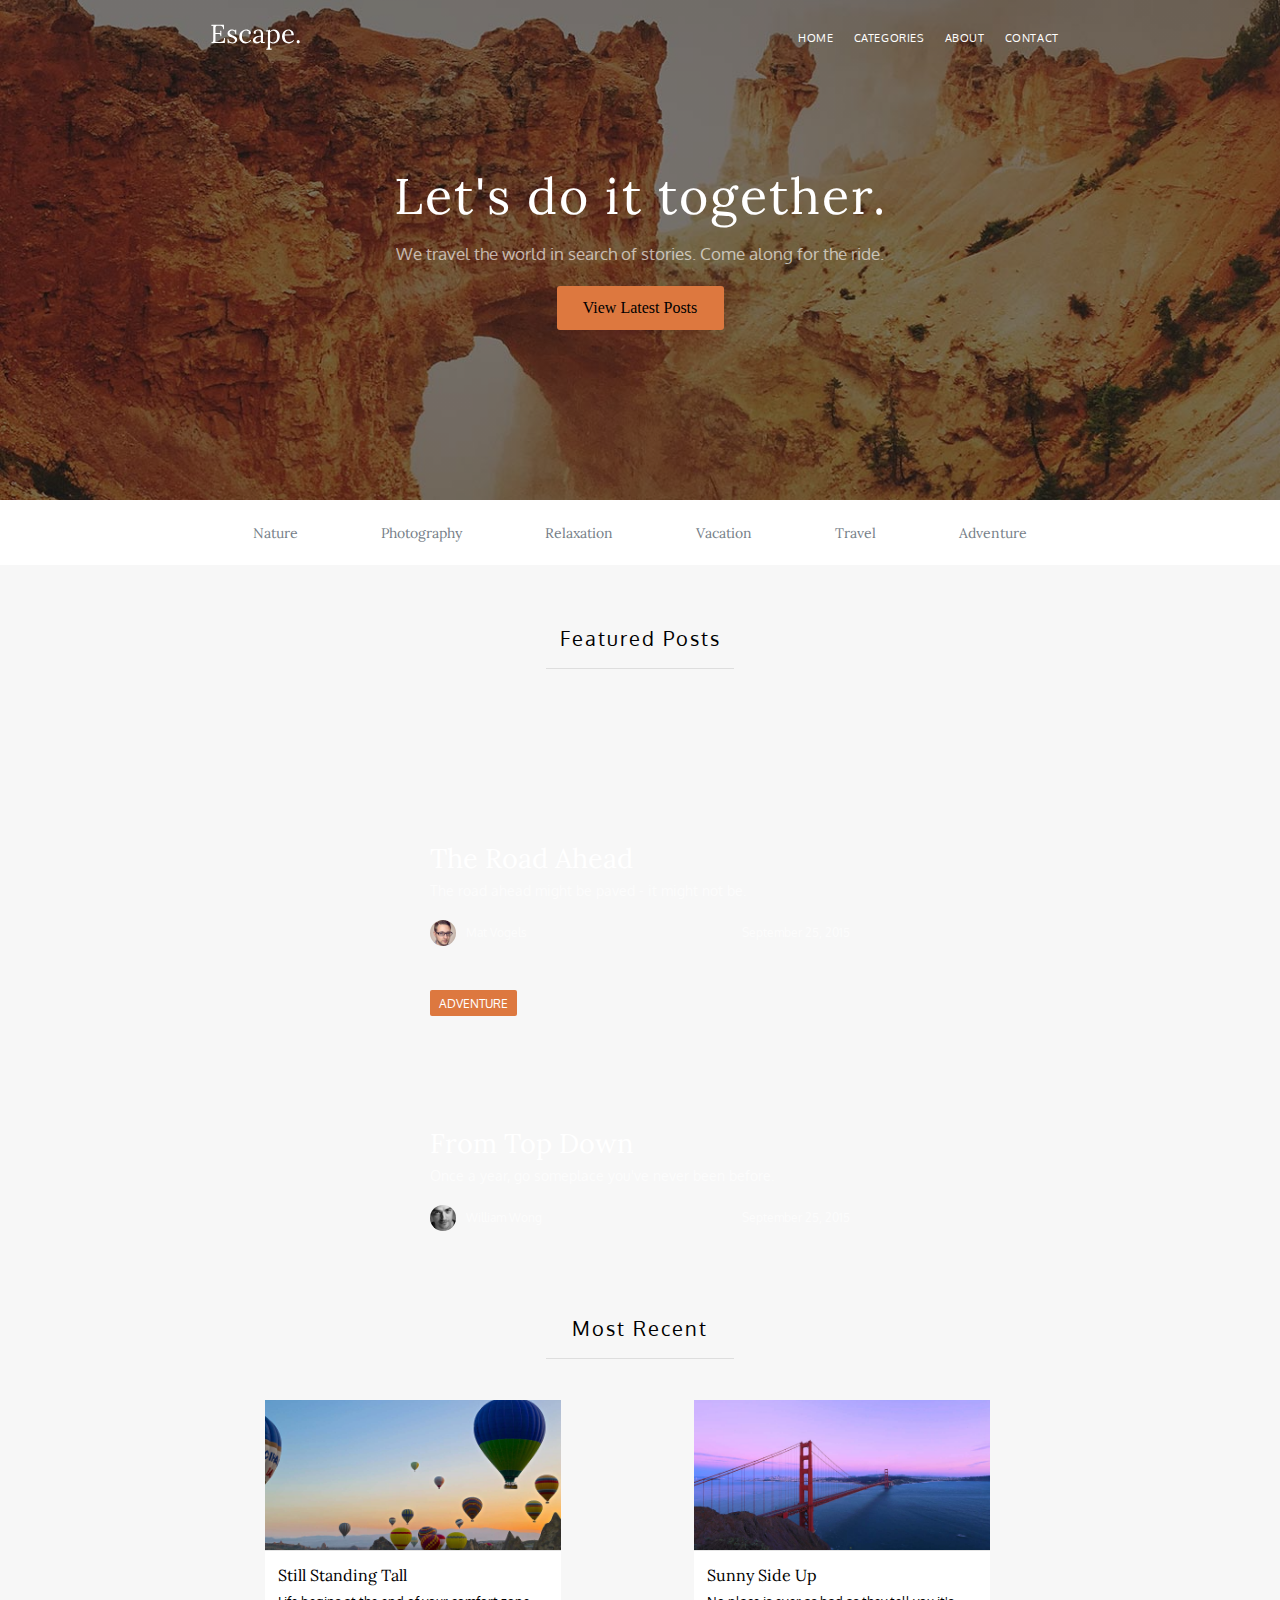
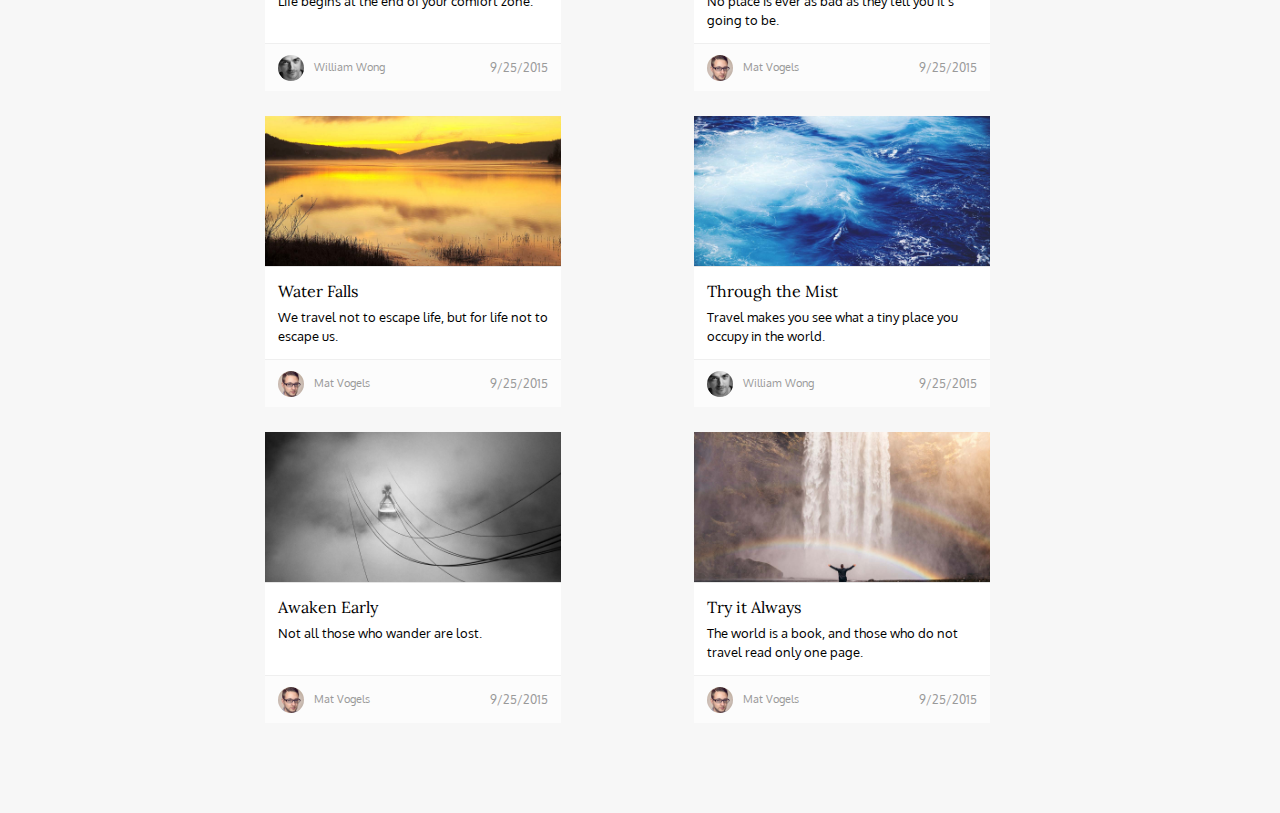
<file: index.html>
<!DOCTYPE html>
<html lang="en">
    <head>
        <meta charset="utf-8">
        <title>Главная страница блога</title>
        <link  rel="stylesheet" href="css/index.css">
    </head>
    <body>
        <header class="header">
            <div class="header__navigate">
                <div class="navigate">
                    <img src="img-main/Esc1.svg" alt="logo-top">
                    <nav class="navigate__list">
                        <a href="#" class="navigate__list-item"><span class="item_header">home</span></a>
                        <a href="#" class="navigate__list-item"><span class="item_header">categories</span></a>
                        <a href="#" class="navigate__list-item"><span class="item_header">about</span></a>
                        <a href="#" class="navigate__list-item"><span class="item_header">contact</span></a>
                    </nav>
                </div> 
            </div>
            <div class="header__content-area">
                <div class="header__main-filling">
                    <span class="header__main-filling_top">Let's do it together.</span>
                    <span class="header__main-filling_bot">We travel the world in search of stories. Come along for the ride.</span>
                    <div class="header__latest-posts-btn">
                        <span class="header__latest-posts-btn_txt">View Latest Posts</span>
                    </div>
                </div>
            </div>
        </header>
        <div class="categories-menu">
            <nav class="categories-menu__navigate">
                <a href="#" class="categories-menu__navigate_item">Nature</a>
                <a href="#" class="categories-menu__navigate_item">Photography</a>
                <a href="#" class="categories-menu__navigate_item">Relaxation</a>
                <a href="#" class="categories-menu__navigate_item">Vacation</a>
                <a href="#" class="categories-menu__navigate_item">Travel</a>
                <a href="#" class="categories-menu__navigate_item">Adventure</a>
            </nav>
        </div>
        <div class="main-content">
            <div class="feature-posts">
                <div class="main-category__header">
                    <span class="main-category__header_txt">Featured Posts</span>
                    <div class="posts_header_underline"></div>
                </div>
                <article class="feature-posts__item_img_first">
                    <h2 class="article-info__main-txt">The Road Ahead</h2>
                    <span class="article-info__bot-txt">The road ahead might be paved - it might not be.</span>
                    <div class="article-info">
                        <div class="author-info">
                            <img class="author-info__img" src="img-main/mat-vogels-img.jpg" alt="img">
                            <span class="author-info__txt">Mat Vogels</span>
                        </div>
                        <span class="article-info__date">September 25, 2015</span>
                    </div>
                </article>
                <article class="feature-posts__item_img_second">
                    <div class="feature-posts__tag">
                        <span class="feature-posts__tag_txt">Adventure</span>
                    </div>
                    <h2 class="article-info__main-txt">From Top Down</h2>
                    <span class="article-info__bot-txt">Once a year, go someplace you've never been before.</span>
                    <div class="article-info">
                        <div class="author-info">
                            <img class="author-info__img" src="img-main/william-wong-img.jpg" alt="img">
                            <span class="author-info__txt">William Wong</span>
                        </div>
                        <span class="article-info__date">September 25, 2015</span>
                    </div>
                </article>
            </div>
            <div class="most-recent-posts">
                <div class="main-category__header">
                    <span class="main-category__header_txt">Most Recent</span>
                    <div class="posts_header_underline"></div>
                </div>
                <article class="most-recent__item">
                    <img class="most-recent__item_img" src="img-main/still-standing-tall-img.jpg" alt="img">
                    <div class="most-recent__item_content-area">
                        <h3 class="most-recent__main-txt">Still Standing Tall</h3>
                        <span class="most-recent__bot-txt">Life begins at the end of your comfort zone.</span>
                        <div class="most-recent__item_author-info">
                            <div class="most-recent__author-info">
                                <img class="author-info__img" src="img-main/william-wong-img.jpg" alt="img">
                                <span class="most-recent__author-info_txt">William Wong</span>
                                <span class="most-recent__author-info_date">9/25/2015</span>
                            </div>
                        </div>
                    </div>
                </article>
                <article class="most-recent__item">
                    <img class="most-recent__item_img" src="img-main/sunny-side-up-img.jpg" alt="img">
                    <div class="most-recent__item_content-area">
                        <h3 class="most-recent__main-txt">Sunny Side Up</h3>
                        <span class="most-recent__bot-txt">No place is ever as bad as they tell you it's going to be.</span>
                        <div class="most-recent__item_author-info">
                            <div class="most-recent__author-info">
                                <img class="author-info__img" src="img-main/mat-vogels-img.jpg" alt="img">
                                <span class="most-recent__author-info_txt">Mat Vogels</span>
                                <span class="most-recent__author-info_date">9/25/2015</span>
                            </div>
                        </div>
                    </div>
                </article>
                <article class="most-recent__item">
                    <img class="most-recent__item_img" src="img-main/water-falls-img.jpg" alt="img">
                    <div class="most-recent__item_content-area">
                        <h3 class="most-recent__main-txt">Water Falls</h3>
                        <span class="most-recent__bot-txt">We travel not to escape life, but for life not to escape us.</span>
                        <div class="most-recent__item_author-info">
                            <div class="most-recent__author-info">
                                <img class="author-info__img" src="img-main/mat-vogels-img.jpg" alt="img">
                                <span class="most-recent__author-info_txt">Mat Vogels</span>
                                <span class="most-recent__author-info_date">9/25/2015</span>
                            </div>
                        </div>
                    </div>
                </article>
                <article class="most-recent__item">
                    <img class="most-recent__item_img" src="img-main/throught-the-mist-img.jpg" alt="img">
                    <div class="most-recent__item_content-area">
                        <h3 class="most-recent__main-txt">Through the Mist</h3>
                        <span class="most-recent__bot-txt">Travel makes you see what a tiny place you occupy in the world.</span>
                        <div class="most-recent__item_author-info">
                            <div class="most-recent__author-info">
                                <img class="author-info__img" src="img-main/william-wong-img.jpg" alt="img">
                                <span class="most-recent__author-info_txt">William Wong</span>
                                <span class="most-recent__author-info_date">9/25/2015</span>
                            </div>
                        </div>
                    </div>
                </article>
                <article class="most-recent__item">
                    <img class="most-recent__item_img" src="img-main/awaken-early-img.jpg" alt="img">
                    <div class="most-recent__item_content-area">
                        <h3 class="most-recent__main-txt">Awaken Early</h3>
                        <span class="most-recent__bot-txt">Not all those who wander are lost.</span>
                        <div class="most-recent__item_author-info">
                            <div class="most-recent__author-info">
                                <img class="author-info__img" src="img-main/mat-vogels-img.jpg" alt="img">
                                <span class="most-recent__author-info_txt">Mat Vogels</span>
                                <span class="most-recent__author-info_date">9/25/2015</span>
                            </div>
                        </div>
                    </div>
                </article>
                <article class="most-recent__item">
                    <img class="most-recent__item_img" src="img-main/try-it-always-img.jpg" alt="img">
                    <div class="most-recent__item_content-area">
                        <h3 class="most-recent__main-txt">Try it Always</h3>
                        <span class="most-recent__bot-txt">The world is a book, and those who do not travel read only one page.</span>
                        <div class="most-recent__item_author-info">
                            <div class="most-recent__author-info">
                                <img class="author-info__img" src="img-main/mat-vogels-img.jpg" alt="img">
                                <span class="most-recent__author-info_txt">Mat Vogels</span>
                                <span class="most-recent__author-info_date">9/25/2015</span>
                            </div>
                        </div>
                    </div>
                </article>
            </div>
        </div>
    </body>
</html>
</file>
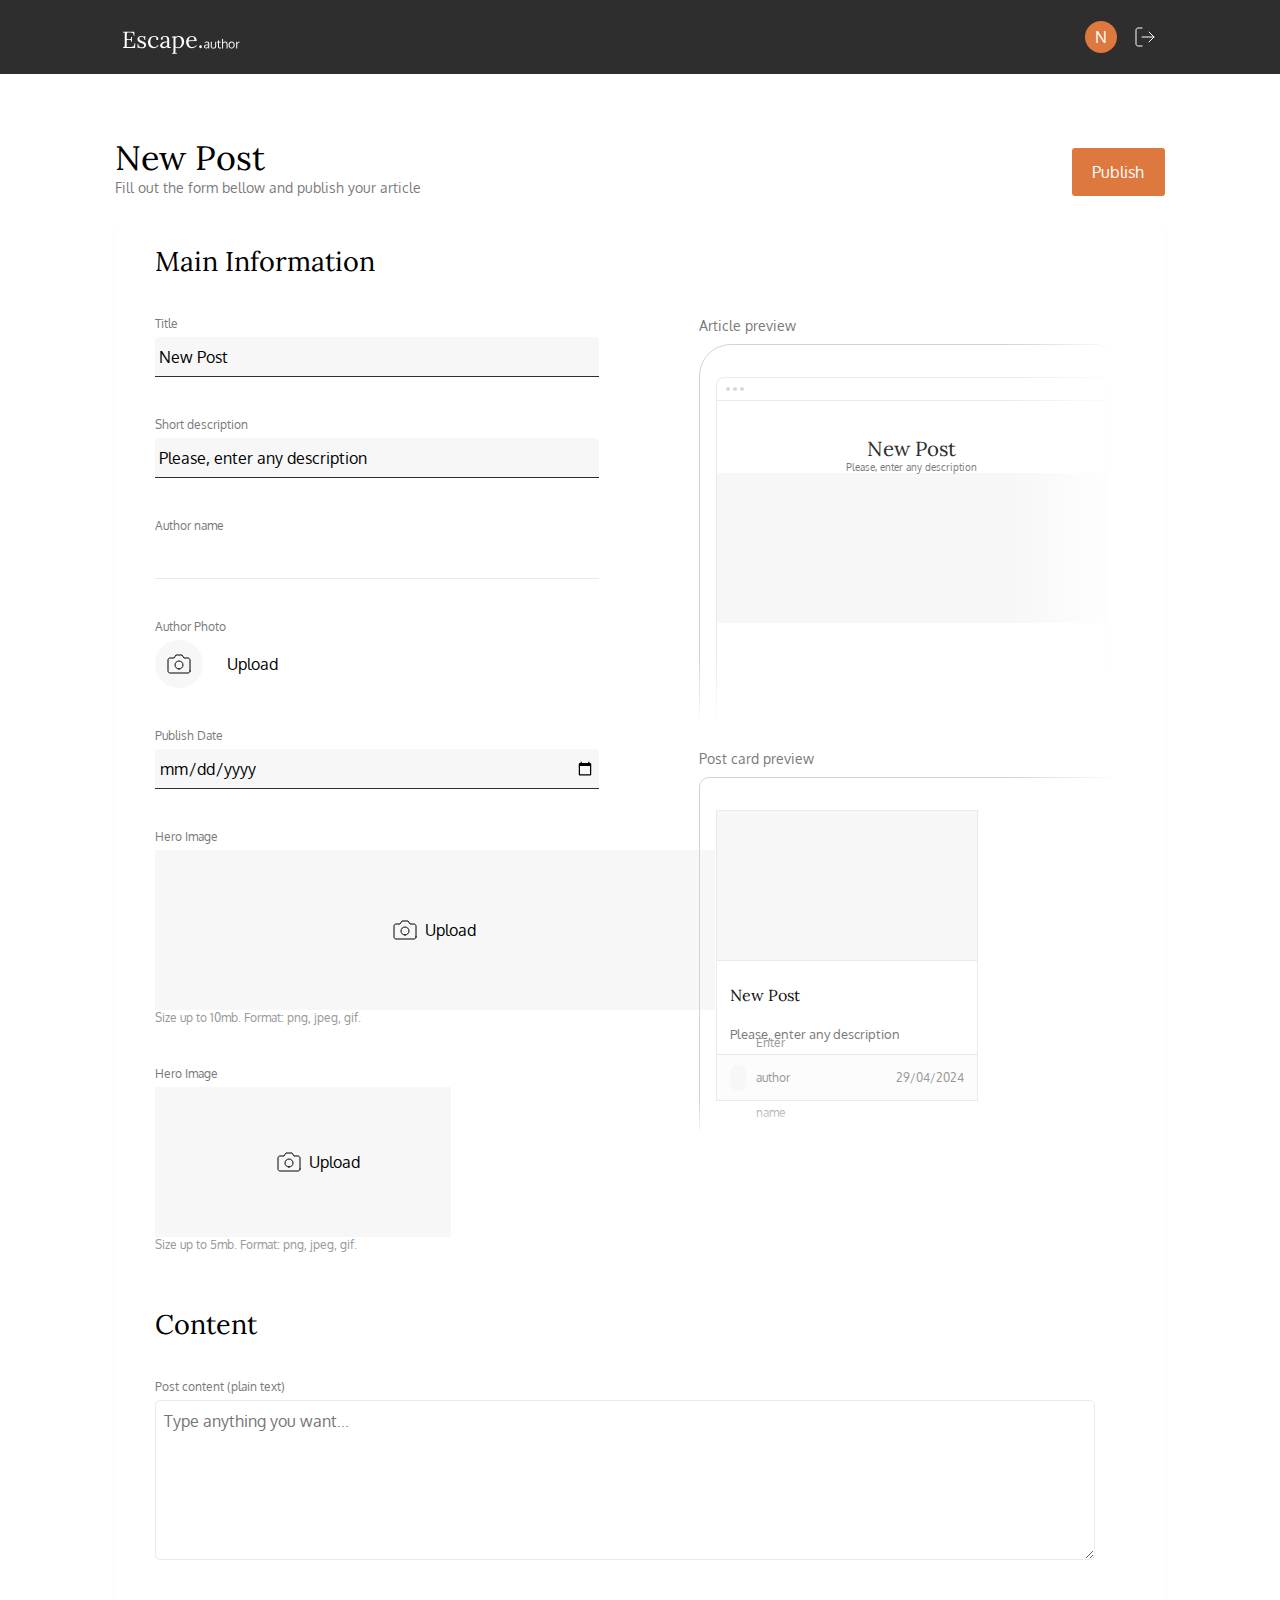
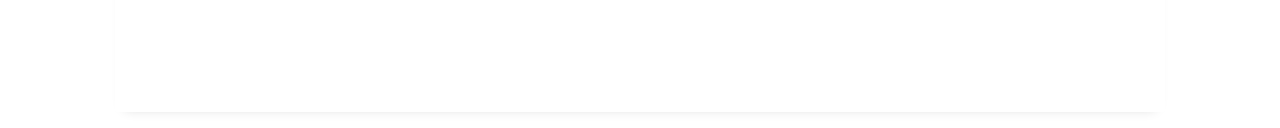
<file: admin.html>
<!DOCTYPE html>
<html lang="en">

<head>
    <meta charset="utf-8">
    <meta name="viewport" content="width=device-width, initial-scale=1.0">
    <link rel="stylesheet" href="styles/admin.css">
    <link rel="preconnect" href="https://fonts.googleapis.com">
    <link rel="preconnect" href="https://fonts.gstatic.com" crossorigin>
    <link href="https://fonts.googleapis.com/css2?family=Oxygen:wght@300;400;700&display=swap" rel="stylesheet">
    <link rel="preconnect" href="https://fonts.googleapis.com">
    <link rel="preconnect" href="https://fonts.gstatic.com" crossorigin>
    <link
        href="https://fonts.googleapis.com/css2?family=Lora:ital,wght@0,400..700;1,400..700&family=Oxygen:wght@300;400;700&display=swap"
        rel="stylesheet">
    <script defer type="text/javascript" src="/scripts/admin.js"></script>
    <title>
        Admin
    </title>
</head>

<body>
    <header class="header">
        <div class="header__content">
            <img class="header__logo" src="images/Logo-author_Inversed.svg" alt="Escape.author" />
            <div class="header__menu">
                <div class="header__menu-avatar">
                    <span class="header__menu-avatar_text">N</span>
                </div>
                <div class="header__menu-icon_area">
                    <img class="header__menu-icon" src="images/Icon-Escape.svg" alt="Icon-Escape" />
                </div>
            </div>
        </div>
    </header>
    <div class="main-content">
        <div class="publishing-post">
            <div class="publishing-post__info">
                <h1 class="publishing-post__info_title">New Post</h1>
                <h4 class="publishing-post__info_subtitle">Fill out the form bellow and publish your article</h4>
            </div>
            <button type="submit" class="publish-button" onclick="ValidateForm()">Publish</button>
        </div>

        <div id="error_block" class="error_publishing">
            <img class="error_publishing_image" src="images/alert-circle.svg" alt="icon error" />
            <p class="error_publishing_text">Whoops! Some fields need your attention :o</p>
        </div>

        <div id="succ_block" class="succ_publishing">
            <img class="succ_publishing_image" src="images/check-circle.svg" alt="icon success" />
            <p class="succ_publishing_text">Publish Complete!</p>
        </div>

        <div class="main-information">
            <h2 class="main-information__title">Main Information</h2>
            <div class="main-information__forms">
                <form id="main-form" class="form">
                    <div class="form__box">
                        <label class="form__box_text" for="title">Title</label>
                        <input id="title" name="title" class="form__box_input" type="text" placeholder=" "
                            value="New Post" />
                    </div>

                    <div class="form__box">
                        <label class="form__box_text" for="subtitle">Short description</label>
                        <input id="subtitle" name="subtitle" class="form__box_input" type="text" placeholder=" "
                            value="Please, enter any description"/>
                    </div>

                    <div class="form__box">
                        <label class="form__box_text" for="author">Author name</label>
                        <input id="author" name="author" class="form__box_input" type="text"
                            placeholder=" " />
                        <h3 class="form__box_label-bottom-error">Author name is required.</h3>
                    </div>

                    <div class="form__box">
                        <label class="form__box_text" for="author_url">Author Photo</label>
                        <div class="form__box_author-avatar">
                            <div id="author-avatar-img" class="form__box_avatar-img">
                                <img id="icon-camera" class="form__box_avatar-icon" src="images/camera.svg"
                                    alt="Author avatar" />
                            </div>
                            <input id="author_url" name="author_url" type="file" class="form__box_avatar-btn"
                                accept=".jpg, .jpeg, .png, .gif" />
                            <label id="photo-label" for="author_url">
                                <span class="form__box_avatar-button_text">Upload</span>
                            </label>
                            <div id="delete-photo" class="delete-photo">
                                <img class="form__box__button-icon" src="images/camera.svg" alt="icon camera" />
                                <label class="delete-post-img_label" for="author_url">
                                    <span class="form__box_post-img__button_text">Upload New</span>
                                </label>
                                <img class="form__box__button-icon" src="images/trash-2.svg" alt="icon trash" />
                                <label id="delete-big" class="label_remove" onclick="RemovePhoto()">
                                    <span class="form__box__button_text_remove">Remove</span>
                                </label>
                            </div>
                        </div>
                    </div>

                    <div class="form__box">
                        <label class="form__box_text">Publish Date</label>
                        <input id="publish_date" name="publish_date" class="form__box_input" type="date" placeholder="mm/dd/yyyy" />
                    </div>

                    <div class="form__box">
                        <label class="form__box_text" for="post-img">Hero Image</label>
                        <div id="big-img" class="form__box_post-img__area">
                            <div class="form__box_post-img__button">
                                <div class="form__box_post-img__button-title">
                                    <input id="post-img" name="post-img" type="file" class="form__box_avatar-btn"
                                        accept=".jpg, .jpeg, .png, .gif" />
                                    <label class="form__box__button_label" for="post-img" id="big-img-label">
                                        <img src="images/camera.svg" alt="icon camera" />
                                        <span class="form__box_post-img__button_text">Upload</span>
                                    </label>
                                </div>
                            </div>
                        </div>
                        <h6 class="form__box_post-img_description" id="post-img-desc">Size up to 10mb. Format: png,
                            jpeg, gif.</h6>
                        <div id="delete-post-img" class="delete-post-img">
                            <img class="form__box__button-icon" src="images/camera.svg" alt="icon camera" />
                            <label class="delete-post-img_label" for="post-img">
                                <span class="form__box_post-img__button_text">Upload New</span>
                            </label>
                            <img class="form__box__button-icon" src="images/trash-2.svg" alt="icon trash" />
                            <label id="delete-big" class="label_remove" onclick="RemovePostImage()">
                                <span class="form__box__button_text_remove">Remove</span>
                            </label>
                        </div>
                    </div>

                    <div class="form__box">
                        <label class="form__box_text" for="image_url">Hero Image</label>
                        <div id="small-img" class="form__box_preview-img__area">
                            <div class=".form__box_preview-img__button">
                                <div class="form__box_post-img__button-title">
                                    <input id="image_url" name="image_url" type="file" class="form__box_avatar-btn"
                                        accept=".jpg, .jpeg, .png, .gif" />
                                    <label class="form__box__button_label" for="image_url" id="small-img-label">
                                        <img src="images/camera.svg" alt="icon camera" />
                                        <span class="form__box_post-img__button_text">Upload</span>
                                    </label>
                                </div>
                            </div>
                        </div>
                        <h6 class="form__box_post-img_description" id="preview-img-desc">Size up to 5mb. Format: png,
                            jpeg, gif.</h6>
                        <div id="delete-preview-img" class="delete-preview-img">
                            <img class="form__box__button-icon" src="images/camera.svg" alt="icon camera" />
                            <label class="delete-preview-img_label" for="image_url">
                                <span class="form__box_preview-img__button_text">Upload New</span>
                            </label>
                            <img class="form__box__button-icon" src="images/trash-2.svg" alt="icon trash" />
                            <label id="delete-small" class="label_remove" onclick="RemovePreviewImage()">
                                <span class="form__box__button_text_remove">Remove</span>
                            </label>
                        </div>
                    </div>
                </form>
                <div class="preview">
                    <h4 class="preview__article_title">Article preview</h4>
                    <div class="preview__article">
                        <div class="preview__article_left-shadow"></div>
                        <div class="preview__article_bottom-shadow"></div>
                        <div class="preview__article_content">
                            <div class="preview__article_ellipsis">
                                <div class="dot"></div>
                                <div class="dot"></div>
                                <div class="dot"></div>
                            </div>
                            <div class="preview__article_header">
                                <h5 class="preview__article_header_title" id="article-title-new">New Post</h5>
                                <h6 class="preview__article_header_subtitle" id="article-subtitle-new">Please, enter any
                                    description</h6>
                            </div>
                            <div class="preview__article_image" id="post-img-new"></div>
                        </div>
                    </div>
                    <h4 class="preview__post-card_title">Post card preview</h4>
                    <div class="preview__post-card">
                        <div class="preview__post-card_left-shadow"></div>
                        <div class="preview__post-card_bottom-shadow"></div>
                        <div class="preview__post-card_content">
                            <div class="preview__post-card_image" id="preview-img-new"></div>
                            <div class="preview__post-card_header">
                                <h5 class="preview__post-card_header_title" id="post-card-title-new">New Post</h5>
                                <h6 class="preview__post-card_header_subtitle" id="post-card-subtitle-new">Please, enter
                                    any description</h6>
                            </div>
                            <div class="preview__post-card_info">
                                <div class="preview__post-card_info_image" id="author-avatar-new"></div>
                                <span class="preview__post-card_info_author" id="author-name-new">Enter author
                                    name</span>
                                <span class="preview__post-card_info_date" id="publish_date-new">29/04/2024</span>
                            </div>
                        </div>
                    </div>
                </div>
            </div>
            <div class="content">
                <h2 class="content__title">Content</h2>
                <form class="content__post" id="content__form">
                    <label class="content__post_title" for="post-content">Post content (plain text)</label>
                    <textarea class="content__post_input" id="post-content" name="post-content" cols="125" rows="6"
                        placeholder="Type anything you want..."></textarea>
                </form>
            </div>
        </div>
    </div>
</body>

</html>
</file>
<file: css/index.css>
@import url('https://fonts.googleapis.com/css2?family=Oxygen:wght@300;400;700&display=swap');
@import url('https://fonts.googleapis.com/css2?family=Lora:ital,wght@0,400..700;1,400..700&family=Oxygen:wght@300;400;700&display=swap');

* {
    margin: 0;
    padding: 0;
    box-sizing: border-box;
}

.navigate {
    display: flex;
    width: 67%;
}

.navigate__item {
    display: flex;
}

.header, .footer {
    width: 100%;
    position: relative;
    background-size: 100%;
    background-repeat: no-repeat;
    z-index: 1;
    background-position: center;
}

.header {
    height: 500px;
    background-image: url(../img-main/header-background.jpg);
}

.header__content-area {
    position: relative;
    display: flex;
    z-index: 2;
    background: linear-gradient(to right, rgba(0, 0, 0, 0.5), rgba(0, 0, 0, 0.5));
    width: 100%;
    height: 100%;
    align-items: center;
    justify-content: center;
}

.header__navigate {
    position: absolute;
    display: flex;
    align-items: center;
    justify-content: center;
    height: 74px;
    z-index: 3;
    width: 100%;
}

.header__main-filling {
    display: flex;
    align-items: center;
    flex-direction: column;
    justify-content: space-between;
    width: 67%;
    height: 159px;
}

.header__main-filling_top {
    display: flex;
    font-family: 'Lora', serif;
    font-size: 50px;
    line-height: 51px;
    font-weight: 400;
    letter-spacing: 2px;
    color: #ffffff;
}

.header__main-filling_bot {
    display: flex;
    font-family: 'Oxygen', sans-serif;
    font-size: 17px;
    line-height: 20px;
    font-weight: 400;
    letter-spacing: 0em;
    color: #ffffff;
    opacity: 0.63;   
}

.header__latest-posts-btn {
    display: flex;
    width: 167px;
    height: 44px;
    border-radius: 3px;
    background: #dd783f;
    align-items: center;
    justify-content: center;
}

.header__latest-posts-btn_text {
    font-family: 'Oxygen', sans-serif;
    font-size: 13px;
    font-weight: 400;
    line-height: 20px;
    letter-spacing: 0em;
    color: #ffffff;
}

.item_header, .item_footer {
    text-transform: uppercase;
    font-family: 'Oxygen', sans-serif;
    font-size: 11px;
    font-weight: 400;
    letter-spacing: 0.6px;
    color: #ffffff;
}

.categories-menu {
    background-color: #ffffff;
    width: 100%;
    height: 65px;
    display: flex;
    align-items: center;
    justify-content: center;
}

.categories-menu__navigate {
    display: flex;
    width: 67%;
    align-items: center;
    justify-content: space-around;
}

.categories-menu__navigate_item {
    text-decoration: none;
    font-family: 'Lora', serif;
    font-size: 14px;
    font-weight: 400;
    line-height: 20px;
    letter-spacing: 0em;
    color: #768088;
}

.main-content {
    background: #f7f7f7;
    width: 100%;
    display: flex;
    align-items: center;
    justify-content: center;
    flex-wrap: wrap;
}

.feature-posts {
    display: flex;
    width: 67%;
    flex-wrap: wrap;
    justify-content: space-around;
    align-items: center;
}

.feature-posts__item_img_first, .feature-posts__item_img_second {
    width: 460px;
    height: 280px;
    border-radius: 3px;
    background-size: 100%;
    background-repeat: no-repeat;
    margin-bottom: 5px;
    display: flex;
    flex-direction: column;
    justify-content: flex-end;
    align-content: space-around;
    flex-wrap: wrap;
}

.article-info {
    width: 420px;
    height: 35px;
    display: flex;
    align-items: center;
    justify-content: space-between;
    margin-bottom: 15px;
}

.article-info__main-txt {
    font-family: 'Lora', serif;
    font-size: 27px;
    font-weight: 400;
    line-height: 30px;
    letter-spacing: 0em;  
    display: flex;
    color: #ffffff;
    margin-bottom: 5px;
}

.article-info__bot-txt {
    font-family: 'Oxygen', sans-serif;
    font-size: 14px;
    font-weight: 400;
    line-height: 25px;
    letter-spacing: 0em;
    color: #ffffff;
    opacity: 0.7;
    display: flex;
    margin-bottom: 12px;
}

.author-info {
   display: flex;
   align-items: center;
}

.author-info__txt, .article-info__date {
    display: flex;
    font-family: 'Oxygen', sans-serif;
    font-size: 12px;
    font-weight: 400;
    line-height: 35px;
    letter-spacing: 0em;
    color: #ffffff;
    opacity: 0.7;
}

.author-info__img {
    margin-right: 10px;
    width: 26px;
    height: 26px;
    border-radius: 13px;
    display: flex;
}

.feature-posts__item_main-txt {
    font-family: 'Lora', serif;
    color: #ffffff;
    font-size: 27px;
    font-weight: 400;
    line-height: 30px;
    letter-spacing: 0em;
    display: flex;
}

.feature-posts__item_bot-txt {
    font-family: 'Oxygen', sans-serif;
    font-size: 14px;
    font-weight: 400;
    line-height: 25px;
    letter-spacing: 0em;
    color: #ffffff;
    opacity: 0.7;

    display: flex;
}

.feature-posts__tag {
    width: 87px;
    height: 26px;
    border-radius: 2px;
    background-color: #dd783f;
    display: flex;
    align-items: center;
    justify-content: center;
    margin-top: 20px;
    margin-bottom: auto;
}

.feature-posts__tag_txt {
    text-transform: uppercase;
    font-family: 'Oxygen', sans-serif;
    font-size: 12px;
    font-weight: 400;
    line-height: 13px;
    letter-spacing: 0em;
    color: #ffffff;
    display: flex;
}

.main-category__header {
    width: 100%;
    height: 44px;
    display: flex;
    align-items: center;
    justify-content: space-between;
    flex-direction: column;
    margin-top: 60px;
    margin-bottom: 16px;
}
.main-category__header_txt {
    font-family: 'Oxygen', sans-serif;
    font-size: 20px;
    font-weight: 400;
    line-height: 27px;
    letter-spacing: 2px;
}

.posts_header_underline {
    display: flex;
    width: 188px;
    height: 1px;
    background-color: #dedede;
}

.most-recent-posts {
    width: 67%;
    display: flex;
    flex-wrap: wrap;
    justify-content: space-around;
    margin-bottom: 90px;
}

.most-recent__item {
    display: flex;
    flex-direction: column;
    width: 296px;
    height: 291px;
    margin: 25px 25px 0 0;
    background-color: #ffffff;
}

.most-recent__item_content-area {
    display: flex;
    flex-direction: column;
    padding-top: 14px;
    height: 100%;
    border-top: 1px solid #e5e5e5;
}

.most-recent__item_img {
    width: 100%;
    height: 150px;
    display: flex;
    object-fit: cover;
}

.most-recent__main-txt {
    padding-left: 13px;
    display: flex;
    font-family: 'Lora', serif;
    font-size: 16px;
    font-weight: 400;
    line-height: 21px;
    letter-spacing: 0em;
    padding-bottom: 6px;
}

.most-recent__bot-txt {
    padding-left: 13px;
    font-family: 'Oxygen', sans-serif;
    font-size: 13px;
    font-weight: 400;
    line-height: 19px;
    letter-spacing: 0em;
    display: flex;
}

.most-recent__author-info {
    display: flex;
    align-items: center;
    width: 100%;
}

.most-recent__item_author-info {
    padding-left: 13px;
    display: flex;
    width: 100%;
    height: 48px;
    background-color: #fcfcfc;
    margin-top: auto;
    border-top: 1px solid #efefef;
}

.most-recent__author-info_txt {
    font-family: 'Oxygen', sans-serif;
    font-size: 11px;
    font-weight: 400;
    line-height: 35px;
    letter-spacing: 0em;
    color: #999999;
}

.most-recent__author-info_date {
    font-family: 'Oxygen', sans-serif;
    font-size: 12px;
    font-weight: 400;
    line-height: 35px;
    letter-spacing: 0em;
    color: #999999;
    display: flex;
    margin-left: auto;
    margin-right: 13px;
}


.footer {
    height: 90px;
    background-image: url(../img-main/footer-background-img.jpg);
}

.footer__navigate {
    z-index: 2;
    background: linear-gradient(to right, rgba(35, 47, 56, 0.6), rgba(35, 47, 56, 0.6));
    width: 100%;
    height: 100%;
    display: flex;
    align-items: center;
    justify-content: center;
}

.navigate {
    display: flex;
    flex-direction: row;
    align-items: center;
    justify-content: space-between;
}

.navigate__list {
    width: 67%;
    display: flex;
    flex-direction: row;
    align-items: center;
    justify-content: flex-end;
}

.navigate__list-item {
    text-decoration: none;
    margin-left: 10px;
    margin-right: 10px;
}

.item_footer {
    opacity: 0.6;
}
</file>
<file: styles/admin.css>
* {
    margin: 0;
    padding: 0;
    box-sizing: border-box;
}

.header {
    background-color: #2e2e2e;
    display: flex;
    justify-content: center;
    align-items: center;
    width: 100%;
    height: 74px;
}

.header__content {
    display: flex;
    justify-content: space-between;
    align-items: center;
    width: 82%;
    height: 40px;
}

.header__logo {
    display: flex;
    width: 132px;
    height: 26px;
    margin-top: 7px;
}

.header__menu {
    display: flex;
    justify-content: space-between;
    align-items: center;
    width: 80px;
    height: 40px;
}

.header__menu-avatar {
    display: flex;
    width: 32px;
    height: 32px;
    border-radius: 20px;
    background-color: #DD783F;
}

.header__menu-avatar_text {
    display: flex;
    justify-content: center;
    align-items: center;
    color: white;
    width: 32px;
    height: 32px;
    font-family: 'Oxygen', sans-serif;
    font-size: 16px;
    line-height: 24px;
}

.header__menu-icon {
    display: flex;
}

.header__menu-icon_area {
    display: flex;
    justify-content: center;
    align-items: center;
    width: 40px;
    height: 40px;
}

.main-content {
    display: flex;
    flex-direction: column;
    justify-content: center;
    align-items: center;
    margin-top: 64px;
    width: 100%;
}

.publishing-post {
    display: flex;
    justify-content: space-between;
    align-items: center;
    width: 82%;
    height: 68px;
}

.publishing-post__info {
    display: flex;
    flex-direction: column;
    width: 54%;
    height: 68px;
}

.publishing-post__info_title {
    font-family: Lora, serif;
    font-size: 34px;
    line-height: 40px;
    font-weight: 400;
    color: #000000;
}
.publishing-post__info_subtitle {
    font-family: Oxygen, sans-serif;
    font-size: 14px;
    line-height: 20px;
    font-weight: 400;
    color: #2e2e2e;
    opacity: 0.63;
}

.publish-button {
    outline: none;
    transition: ease 0.28s;
    width: 93px;
    height: 48px;
    background-color: #dd783f;
    cursor: pointer;
    border: 0;
    border-radius: 3px;

    font-family: 'Oxygen', sans-serif;
    font-size: 16px;
    font-weight: 400;
    line-height: 24px;
    text-align: center;

    color: #ffffff;
}

.publish-button:hover {
    background: linear-gradient(to right, rgba(221, 120, 63, 0.8), rgba(221, 120, 63, 0.8));
    transition: ease 0.28s;
}

.publish-button:focus {
    outline: 2px rgba(241, 201, 208, 1);
    transition: ease 0.28s;
}

.publish-button:active {
    scale: 0.87;
    transition: ease 0.28s;
}

.error_publishing, .succ_publishing {
    display: none;
    align-items: center;
    width: 82%;
    height: 44px;
    border-radius: 5px;
    margin-bottom: 16px;
    padding: 10px 12px;
}

.error_publishing {
    border-left: 2px solid #E86961;
    background-color: #FFEBEA;
}

.succ_publishing {
    border-left: 2px solid #67c38c;
    background-color: #e6fcef;
}

.error_publishing_image, .succ_publishing_image {
    display: flex;
    width: 24px;
    height: 24px;
    margin-right: 10px;
}

.error_publishing_text, .succ_publishing_text {
    display: flex;
    font-family: 'Oxygen', sans-serif;
    font-size: 14px;
    font-weight: 400;
    line-height: 20px;
    color: #2e2e2e;
}

.main-information {
    display: flex;
    flex-direction: column;
    width: 82%;
    padding: 40px 40px 56px 40px;
    margin-bottom: 16px;
    background-color: #ffffff;
    border-radius: 2px;
    box-shadow: 0 6px 12px -10px rgba(0, 0, 0, 0.2);
}

.main-information__title, .content__title  {
    font-family: 'Lora', serif;
    font-size: 27px;
    font-weight: 400;
    line-height: 30px;
    text-align: left;
    margin-bottom: 40px;
    width: 100%;
}

.main-information__forms {
    width: 100%;
    display: flex;
}

.form {
    display: flex;
    width: 54%;
    margin-right: 20px;
    padding-right: 80px;
    flex-direction: row;
    flex-wrap: wrap;
}

.form__box {
    display: flex;
    flex-wrap: wrap;
    flex-direction: column;

    width: 100%;
    margin-bottom: 40px;
}

.main-information__post_author-img {
    height: 74px;
}

.main-information__post_post-img {
    height: 209px;
}

.main-information__post_preview-img {
    height: 199px;
}

.form__box_input, .form__box_input-error {
    width: 100%;
    height: 40px;
    outline: 0;
    border: none;
    padding: 8px 4px 8px 4px;

    font-family: 'Oxygen', sans-serif;
    font-size: 16px;
    font-weight: 400;
    line-height: 24px;
    text-align: left;
}

.form__box_input {
    border-bottom: 1px solid #eaeaea;
}

.form__box_input-error {
    border-bottom: 1px solid #e86961;
}

.form__box_input:not(:placeholder-shown) {
    background-color: #f7f7f7;
    border-radius: 4px 4px 0px 0px;
    border-bottom: 1px solid #2e2e2e;
}

.form__box_input:hover {
    border: none;
    border-bottom: 1px solid #d3d3d3;
}

.form__box_input:focus {
    outline: none;
    border-bottom: 1px solid #2e2e2e;
}

.form__box_text {
    width: 100%;
    display: flex;
    margin-bottom: 5px;

    font-family: 'Oxygen', sans-serif;
    font-size: 12px;
    font-weight: 400;
    line-height: 16px;
    text-align: left;
    color: #7a7a7a;
}

.form__box_label-bottom-error {
    display: none;
    margin-top: 12px;
    font-family: 'Oxygen', sans-serif;
    font-size: 12px;
    font-weight: 400;
    line-height: 16px;
    text-align: left;
    color: #e86961;
}

.form__box_author-avatar {
    display: flex;
    flex-direction: row;
    align-items: center;
    width: 560px;
    height: 48px;
}

.form__box_avatar-img {
    display: flex;
    justify-content: center;
    align-items: center;
    width: 48px;
    height: 48px;
    margin-right: 16px;

    background-position: center;
    background-size: 100% 100%;
    border-radius: 24px;
    background-color: #f7f7f7;
}

.form__box_avatar-img:hover {
    border: 1px dashed #d3d3d3;
    border-radius: 24px;
}

.form__box_post-img__button-title {
    display: flex;
    width: 53px;
    height: 24px;
}

.form__box__button_label {
    display: flex;
    flex-direction: row;
}

.form__box_avatar-btn {
    display: none;
    z-index: 2;
}

.form__box_avatar-button_text, .form__box_post-img__button_text, .form__box_post-img__button_text_remove {
    font-family: Oxygen, sans-serif;
    font-size: 16px;
    font-weight: 400;
    line-height: 24px;
    margin-left: 8px;
    z-index: 1;
}

.form__box__button_text_remove {
    color: #E86961;
}

.form__box_post-img__area {
    display: flex;
    justify-content: center;
    align-items: center;
    width: 560px;
    height: 160px;
    background-repeat: no-repeat;
    background-size: 100% 100%;
    background-position: center;
    background-color: #f7f7f7;
}

.form__box_post-img__area:hover {
    border: 1px dashed #d3d3d3;
    border-radius: 6px;
}

.form__box_post-img__button, .form__box_preview-img__button {
    display: flex;
    justify-content: space-between;
    width: 85px;
    height: 24px;
}

.form__box_post-img_description, .form__box_preview-img_description {
    font-family: Oxygen, sans-serif;
    font-size: 12px;
    font-weight: 400;
    line-height: 16px;
    color: #999999;
}

.form__box__button-icon {
    margin-right: 8px;
}

.form__box_preview-img__area {
    display: flex;
    justify-content: center;
    align-items: center;
    width: 296px;
    height: 150px;
    background-repeat: no-repeat;
    background-size: 100% 100%;
    background-position: center;
    background-color: #f7f7f7;
}

.form__box_preview-img__area:hover {
    border: 1px dashed #d3d3d3;
    border-radius: 6px;
}

.preview {
    display: flex;
    flex-wrap: wrap;
    width: 45%;
    height: 100px;
}

.preview__article_title, .preview__post-card_title {
    font-family: 'Oxygen', sans-serif;
    font-size: 14px;
    font-weight: 400;
    line-height: 20px;
    color: #7A7A7A;
}

.preview__article {
    box-sizing: border-box;
    width: 100%;
    height: 385px;
    border: 1px solid #d3d3d3;
    border-radius: 32px 32px 0 0;
    padding: 32px 16px 0 16px;
    margin-top: 8px;
    margin-bottom: 20px;
    position: relative;
}

.preview__article_left-shadow, .preview__post-card_left-shadow {
    position: absolute;
    width: 120px;
    height: 101%;
    right: -2px;
    top: -2px;
    background: linear-gradient(90deg, rgba(255, 255, 255, 0) 0%, rgba(255, 255, 255, 1) 95%);
}

.preview__article_bottom-shadow {
    position: absolute;
    width: 101%;
    height: 72px;
    left: -2px;
    bottom: -2px;
    background: linear-gradient(180deg, rgba(255, 255, 255, 0) 0%, rgba(255, 255, 255, 1) 95%);
}

.preview__article_content {
    width: 100%;
    height: 100%;
    border-radius: 8px;
    border: 1px solid #eaeaea;
}

.preview__article_ellipsis {
    display: flex;
    flex-wrap: wrap;
    align-items: center;
    width: 100%;
    height: 23px;
    padding-left: 9px;
    border-bottom: 1px solid #eaeaea;
}

.dot {
    display: flex;
    width: 4px;
    height: 4px;
    border-radius: 2px;
    margin-right: 3px;
    background-color: #d9d9d9;
}

.preview__article_header {
    display: flex;
    flex-direction: column;
    justify-content: flex-start;
    align-items: center;
    margin-top: 36px;
    width: 100%;
}

.preview__article_header_title {
    display: flex;
    font-family: 'Lora', serif;
    font-size: 20.4px;
    font-weight: 400;
    line-height: 24px;
    color: #2e2e2e;
}

.preview__article_header_subtitle {
    display: flex;
    font-family: 'Oxygen', sans-serif;
    font-size: 10.2px;
    font-weight: 400;
    line-height: 12px;
    color: #2e2e2e;
    opacity: 0.63;
}

.preview__article_image {
    display: flex;
    background-color: #f7f7f7;
    height: 150px;
    width: 100%;
    background-position: center;
    background-size: 100% 100%;
    background-repeat: no-repeat;
}

.preview__post-card {
    position: relative;
    display: flex;
    width: 100%;
    height: 360px;
    padding: 32px 16px 0 16px;
    margin-top: 8px;
    margin-bottom: 20px;
    border: 1px solid #d3d3d3;
    border-radius: 10px;
}

.preview__post-card_bottom-shadow {
    position: absolute;
    width: 101%;
    height: 37px;
    left: -2px;
    bottom: -2px;
    background: linear-gradient(180deg, rgba(255, 255, 255, 0) 0%, rgba(255, 255, 255, 1) 95%);
}

.preview__post-card_content {
    display: flex;
    flex-direction: column;
    flex-wrap: wrap;
    width: 67%;
    height: 291px;
    margin-bottom: 37px;
    border: 1px solid #eaeaea;
}

.preview__post-card_image {
    width: 100%;
    height: 150px;
    background-color: #f7f7f7;
    background-position: center;
    background-size: 100% 100%;
    border-bottom: 1px solid #eaeaea;
}

.preview__post-card_header {
    display: flex;
    flex-wrap: wrap;
    flex-direction: column;
    justify-content: space-around;
    width: 100%;
    height: 93px;
    padding: 14px 13px 0 13px;
}

.preview__post-card_header_title {
    font-family: 'Lora', serif;
    font-size: 16px;
    font-weight: 400;
    line-height: 21px;
    color: #101315;
    width: 100%;
    white-space: nowrap;
    overflow: hidden;
    text-overflow: ellipsis;
}

.preview__post-card_header_subtitle {
    font-family: 'Oxygen', sans-serif;
    font-size: 13px;
    font-weight: 400;
    line-height: 19px;
    color: #7A7A7A;
    width: 100%;
    white-space: nowrap;
    overflow: hidden;
    text-overflow: ellipsis;
}

.preview__post-card_info {
    display: flex;
    flex-direction: row;
    align-items: center;
    width: 100%;
    height: 46px;
    padding: 0 13px 0 13px;
    border-top: 1px solid #eaeaea;
    background-color: #fcfcfc;
}

.preview__post-card_info_image {
    display: flex;
    width: 26px;
    height: 26px;
    border-radius: 13px;
    background-color: #f7f7f7;
    background-position: center;
    background-size: 100% 100%;
}

.preview__post-card_info_author {
    display: flex;
    margin-left: 10px;
    font-family: 'Oxygen', sans-serif;
    font-size: 12px;
    font-weight: 400;
    line-height: 35px;
    color: #999999;
}

.preview__post-card_info_date {
    display: flex;
    margin-left: 78px;
    font-family: 'Oxygen', sans-serif;
    font-size: 12px;
    font-weight: 400;
    line-height: 35px;
    color: #999999;
}

.content__post {
    display: flex;
    flex-direction: column;
    width: 940px;
    height: 181px;
}

.content__post_title {
    font-family: Oxygen, sans-serif;
    font-size: 12px;
    font-weight: 400;
    line-height: 16px;
    color: #7A7A7A;
}

.content__post_input {
    border-color: #eaeaea;
    border-width: 1px;
    border-radius: 5px;
    margin-top: 5px;
    padding: 8px;
    resize: vertical;
    font-family: 'Oxygen', sans-serif;
    font-size: 16px;
    font-weight: 400;
    line-height: 24px;
    text-align: left;
}

.content {
    display: flex;
    flex-direction: column;
    height: 347px;
    margin-top: 16px;
}

.content__post_input:hover {
    border-color: #d3d3d3;
}

.delete-post-img, .delete-preview-img, .delete-photo {
    font-family: 'Oxygen', sans-serif;
    font-size: 16px;
    font-weight: 400;
    line-height: 24px;
    display: none;
    flex-direction: row;
    flex-wrap: wrap;
    align-items: center;
}

.delete-post-img, .delete-preview-img {
    margin-top: 12px;
}

.delete-post-img_label, .delete-preview-img_label {
    display: flex;
    align-items: center;
    width: 122px;
    height: 24px;
}
</file>
